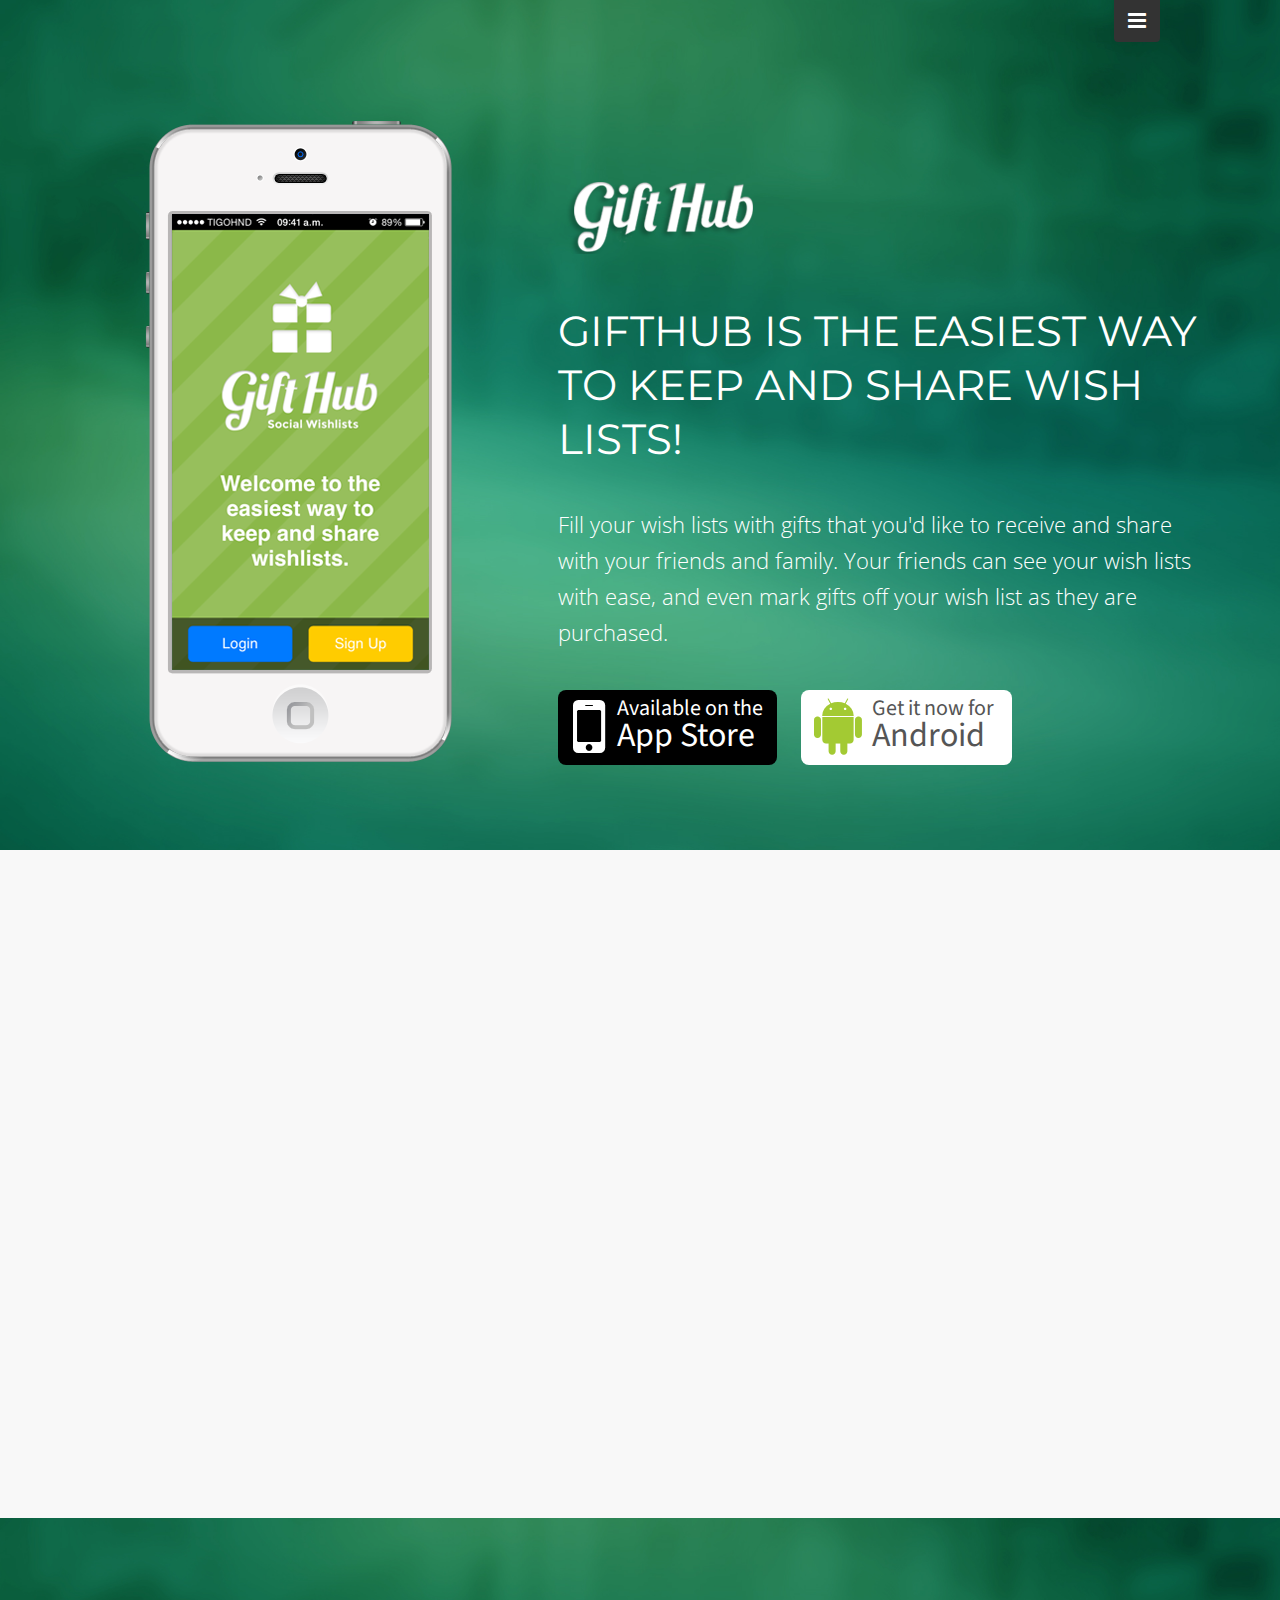
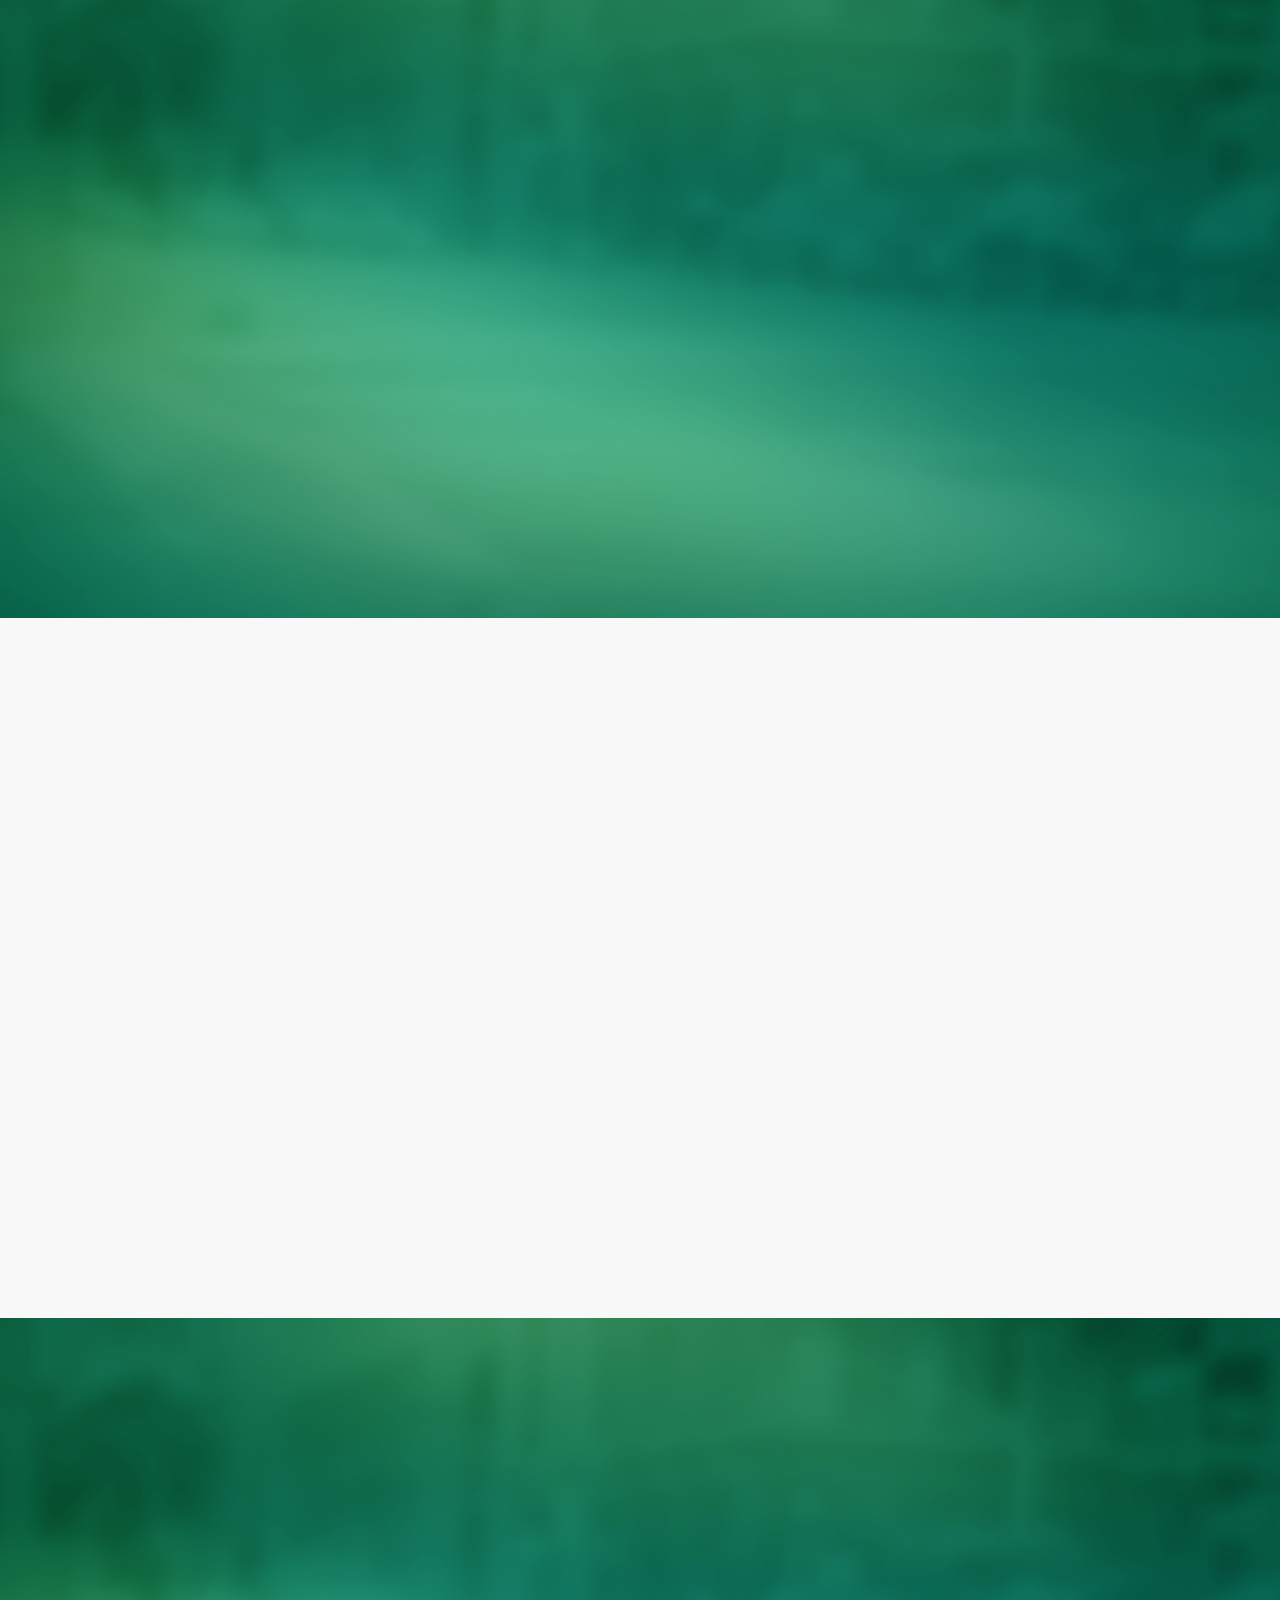
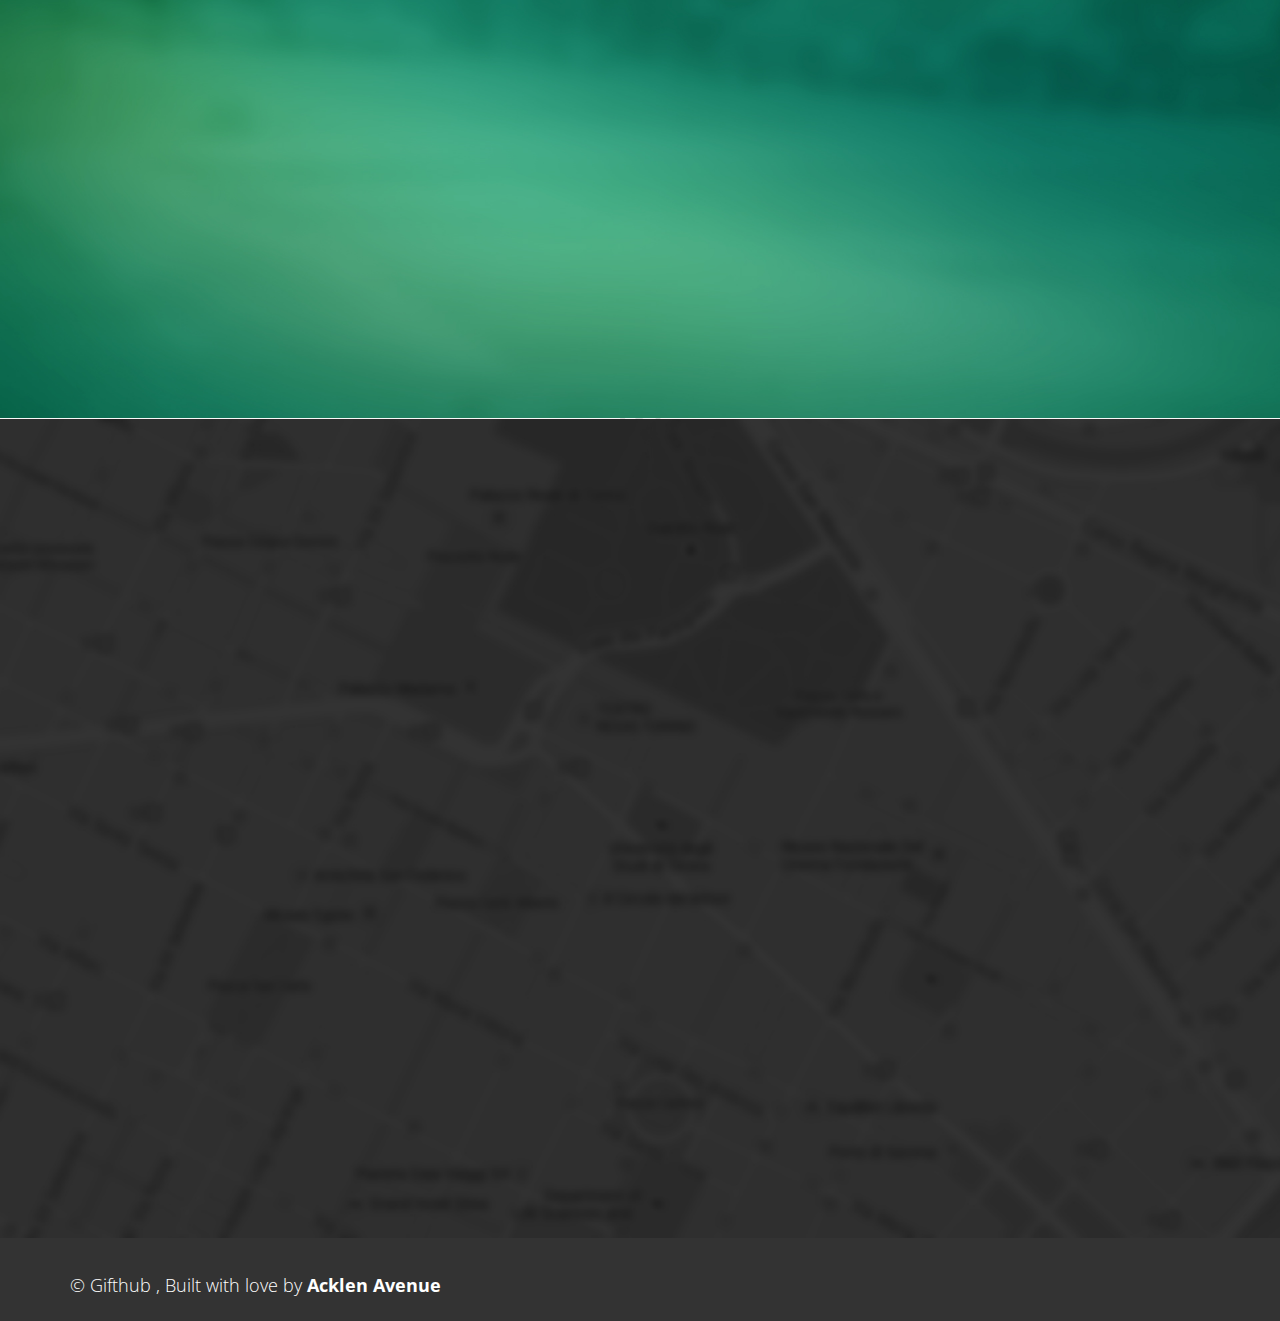
<file: index.html>
<!DOCTYPE html>
<html lang="en">

    <head>

        <meta charset="utf-8">
        <meta http-equiv="X-UA-Compatible" content="IE=edge">
        <meta name="viewport" content="width=device-width, initial-scale=1">
        <title>GiftHub</title>

        <!-- CSS -->
        <link rel="stylesheet" href="http://fonts.googleapis.com/css?family=Source+Sans+Pro:300,400,700,300italic,400italic,700italic">
        <link rel="stylesheet" href="http://fonts.googleapis.com/css?family=Open+Sans:400,300,600">
        <link rel="stylesheet" href="http://fonts.googleapis.com/css?family=Montserrat:400,700">
        
        <link rel="stylesheet" href="assets/bootstrap/css/bootstrap.min.css">
        <link rel="stylesheet" href="assets/font-awesome/css/font-awesome.min.css">
        <link rel="stylesheet" href="assets/css/animate.css">
        <link rel="stylesheet" href="assets/ultimate-flat-social-icons/ultm-css/ultm.css">
		<link rel="stylesheet" href="assets/css/form-elements.css">
        <link rel="stylesheet" href="assets/css/buttons.css">
        <link rel="stylesheet" href="assets/css/style.css">
        <link rel="stylesheet" href="assets/css/media-queries.css">

        <!-- HTML5 Shim and Respond.js IE8 support of HTML5 elements and media queries -->
        <!-- WARNING: Respond.js doesn't work if you view the page via file:// -->
        <!--[if lt IE 9]>
            <script src="https://oss.maxcdn.com/libs/html5shiv/3.7.0/html5shiv.js"></script>
            <script src="https://oss.maxcdn.com/libs/respond.js/1.4.2/respond.min.js"></script>
        <![endif]-->

        <!-- Favicon and touch icons -->
        <link rel="shortcut icon" href="assets/ico/favicon.png">
        <link rel="apple-touch-icon-precomposed" sizes="144x144" href="assets/ico/apple-touch-icon-144-precomposed.png">
        <link rel="apple-touch-icon-precomposed" sizes="114x114" href="assets/ico/apple-touch-icon-114-precomposed.png">
        <link rel="apple-touch-icon-precomposed" sizes="72x72" href="assets/ico/apple-touch-icon-72-precomposed.png">
        <link rel="apple-touch-icon-precomposed" href="assets/ico/apple-touch-icon-57-precomposed.png">

    </head>

    <body>
		
		<!-- Top menu -->
		<nav>
			<a class="scroll-link" href="#top-content">Top</a>
			<a class="scroll-link" href="#features">Features</a>
			<a class="scroll-link" href="#about-us">About</a>
			<a class="scroll-link" href="#contact">Contact</a>
            <a  href="privacy-policy">Privacy Policy</a>
			<div class="hide-menu">
				<a href=""><i class="fa fa-bars"></i></a>
			</div>
		</nav>
		<div class="show-menu">
			<a href=""><i class="fa fa-bars"></i></a>
		</div>
		
        <!-- Top content -->
        <div class="top-content">
            <div class="inner-bg">
                <div class="container">
                    <div class="row">
                    	<div class="col-sm-5 phone wow fadeInLeft">
                        	<img src="assets/img/iphone-1.png" alt="">
                        </div>
                        <div class="col-sm-7 text wow fadeInUp">
                        	<div class="logo">
                        		<a href="">Aeria - Responsive App Landing Page</a>
                        	</div>
                            <h1>GiftHub is the easiest way to keep and share wish lists!</h1>
                            <div class="description">
                            	Fill your wish lists with gifts that you'd like to receive and share with your friends and family. Your friends can see your wish lists with ease, and even mark gifts off your wish list as they are purchased.
                            </div>
                            <div class="top-button">
                            	<a class="button-1" href="https://itunes.apple.com/us/app/gifthub/id627542854?ls=1&mt=8">
                            		<span class="button-1-left"><i class="fa fa-mobile"></i></span>
                            		<span class="button-1-right">
                            			<span class="button-1-right-top">Available on the</span>
                            			<span class="button-1-right-bottom">App Store</span>
                            		</span>
                            	</a>
                            	<a class="button-2" href="https://play.google.com/store/apps/details?id=com.acklenavenue.gifthub">
                            		<span class="button-2-left"><i class="fa fa-android"></i></span>
                            		<span class="button-2-right">
                            			<span class="button-2-right-top">Get it now for</span>
                            			<span class="button-2-right-bottom">Android</span>
                            		</span>
                            	</a>
                            </div>
                        </div>
                    </div>
                </div>
            </div>
        </div>
        
        <!-- Features -->
        <div class="features-container section-container">
	        <div class="container">
	            <div class="row">
	                <div class="col-sm-12 features section-description wow fadeIn">
	                    <h2>Features</h2>
	                    <p>
							GiftHub allows you to create wish lists and share them with your friends and family. Do you see something that you like? Just take a picture or scan it! 
	                    </p>
	                </div>
	            </div>
	            <div class="row">
                	<div class="col-sm-4 features-box wow fadeInUp">
	                	<div class="features-box-icon">
	                		<i class="fa fa-users"></i>
	                	</div>
	                    <h3>Easy to Share</h3>
	                    <p>Share your wish lists with your friends, let them know what you want and stop getting those ugly gifts! </p>
                    </div>
                    <div class="col-sm-4 features-box wow fadeInDown">
	                	<div class="features-box-icon">
	                		<i class="fa fa-camera"></i>
	                	</div>
	                    <h3>I saw it! I want it!</h3>
	                    <p> Take a picture of a gift that you really want! Don't say just "sweater", that's how you fill your closet with clothes you never use.</p>
                    </div>
                    <div class="col-sm-4 features-box wow fadeInUp">
	                	<div class="features-box-icon">
	                		<i class="fa fa-barcode"></i>
	                	</div>
	                    <h3>Scan gifts!</h3>
	                    <p>Easiest way to add gifts to your wish lists. If it have a barcode, you can get it!</p>
                    </div>
	            </div>
	        </div>
        </div>
        
        <!-- Single feature -->
        <div class="single-feature-container section-container section-container-full-bg">
	        <div class="container">
	            <div class="row">
	                <div class="col-sm-12 single-feature section-description wow fadeIn">
	                    <h2>Easy To Use</h2>
	                    <p>
                    		Bar scan an item or add the name and description manually. And if you'd like add a picture
                    		and you're set. YES! That easy.
	                    </p>
	                </div>
	            </div>
	            <div class="row">
	            	<div class="col-sm-12 single-feature-box wow fadeInDown">
	                    <img src="assets/img/iphone-2.png" alt="">
	                </div>
	            </div>
	        </div>
        </div>
        
        <!-- Single feature -->
        <div class="single-feature-container section-container">
	        <div class="container">
	            <div class="row">
	                <div class="col-sm-12 single-feature section-description wow fadeIn">
	                    <h2>Share with your friends</h2>
	                    <p>
	                    	Share with your friends, keep track of the gifts you've bought and see what others have as well.
	                    </p>
	                </div>
	            </div>
	            <div class="row">
	            	<div class="col-sm-12 single-feature-box wow fadeInDown">
	                    <img src="assets/img/iphone-3.png" alt="">
	                </div>
	            </div>
	        </div>
        </div>
        
        <!-- Single feature -->
        <div class="single-feature-container section-container section-container-full-bg">
	        <div class="container">
	            <div class="row">
	                <div class="col-sm-12 single-feature section-description wow fadeIn">
	                    <h2>Cloud Based</h2>
	                    <p>
                			Have an Android and iOS device and want to keep your wishlists sync on both devices?
                			<br />
                			<strong> We've got you covered. </strong>
	                    </p>
	                </div>
	            </div>
	            <div class="row">
	            	<div class="col-sm-12 single-feature-box wow fadeInDown">
	                    <img src="assets/img/iphone-4.png" alt="">
	                </div>
	            </div>
	        </div>
        </div>                        
        
        <!-- divider -->
        <div class="divider-1">~</div>
           
        <!-- Contact us -->
        <div class="contact-container section-container section-container-full-bg">
	        <div class="container">
	            <div class="row">
	                <div class="col-sm-12 contact section-description wow fadeIn">
	                    <h2>Contact us</h2>
	                    <p>
	                    	Questions? Suggestions? Comments? Error reports? Let us know!
	                    </p>
	                </div>
	            </div>
	            <div class="row">
	                <div class="col-sm-7 contact-form wow fadeInLeft">
	                    <h3>Send us a message</h3>
	                    <form id="contact-form">
	                        <input type="text" id="name" placeholder="Your Name" class="contact-subject"/>
	                        <input type="text" id="email" placeholder="Your Email Address *" class="contact-email" required="required">
	                        <input type="text" id="subject" placeholder="Subject *" class="contact-subject" required="required">
	                        <textarea id="message" placeholder="Your Message *" class="contact-message" required="required"></textarea>
	                        <button type="submit">Send message</button>
	                    </form>
	                </div>
	                <div class="col-sm-5 contact-address wow fadeInUp">
	                    <h3>Contact details</h3>
	                    <p><i class="fa fa-map-marker"></i>1204 Elmwood Avenue, Nashville, TN 37212</p>
	                    <p><i class="fa fa-phone"></i>Phone: +1 (615) 988-4700</p>
	                    <p><i class="fa fa-envelope"></i>Email: <a href="mailto: info@acklenavenue.com">info@acklenavenue.com</a></p>
	                </div>
	            </div>
	        </div>
        </div>
        
        <!-- Footer -->
        <footer>
	        <div class="container">
	            <div class="row">
                    <div class="col-sm-7 footer-copyright">
                    	&copy; Gifthub , Built with love by <strong><a href="http://acklenavenue.com"> Acklen Avenue </a></strong>
                    </div>
                    <!--
                    <div class="col-sm-5 footer-social">
                    	<a class="ultm ultm-facebook ultm-32 ultm-square ultm-color-to-gray" href=""></a>
	                	<a class="ultm ultm-dribbble ultm-32 ultm-square ultm-color-to-gray" href=""></a>
	                    <a class="ultm ultm-twitter ultm-32 ultm-square ultm-color-to-gray" href=""></a>
	                    <a class="ultm ultm-google-plus-1 ultm-32 ultm-square ultm-color-to-gray" href=""></a>
	                    <a class="ultm ultm-pinterest ultm-32 ultm-square ultm-color-to-gray" href=""></a>
                    </div>
                    -->
	            </div>
	        </div>
        </footer>
        

        <!-- Javascript -->
        <script src="assets/js/jquery-1.10.2.min.js"></script>
        <script src="assets/js/jquery.backstretch.min.js"></script>
        <script src="assets/js/wow.min.js"></script>
        <script src="assets/js/retina-1.1.0.min.js"></script>
        <script src="assets/js/scripts.js"></script>
        
        <!--[if lt IE 10]>
            <script src="assets/js/placeholder.js"></script>
        <![endif]-->

        <script>
            (function(i,s,o,g,r,a,m){i['GoogleAnalyticsObject']=r;i[r]=i[r]||function(){
            (i[r].q=i[r].q||[]).push(arguments)},i[r].l=1*new Date();a=s.createElement(o),
            m=s.getElementsByTagName(o)[0];a.async=1;a.src=g;m.parentNode.insertBefore(a,m)
            })(window,document,'script','//www.google-analytics.com/analytics.js','ga');
            ga('create', 'UA-42413832-3', 'auto');
            ga('send', 'pageview');

            $("#contact-form").submit(function(e) {
                e.preventDefault();

                var mailModel = {
                    Name: $("#name").val(),
                    Email: $("#email").val(),
                    ProjectName: $("#subject").val(),
                    Message: $("#message").val()
                };

                $.ajax({
                    type: "POST",
                    url: "http://emailer-3.apphb.com/mail",
                    data: mailModel,
                    success: function(msg) {
                        alert("Your message was sent successfully!");
                        $("#name").val("");
                        $("#email").val("");
                        $("#subject").val("");
                        $("#message").val("");
                    },
                    error: function(error) {
                        console.log(mailModel);
                        console.log(error);
                        alert("Your message was not sent. Please try again later.");
                    }
                });

                return false;
            });
		</script>
    </body>

</html>
</file>
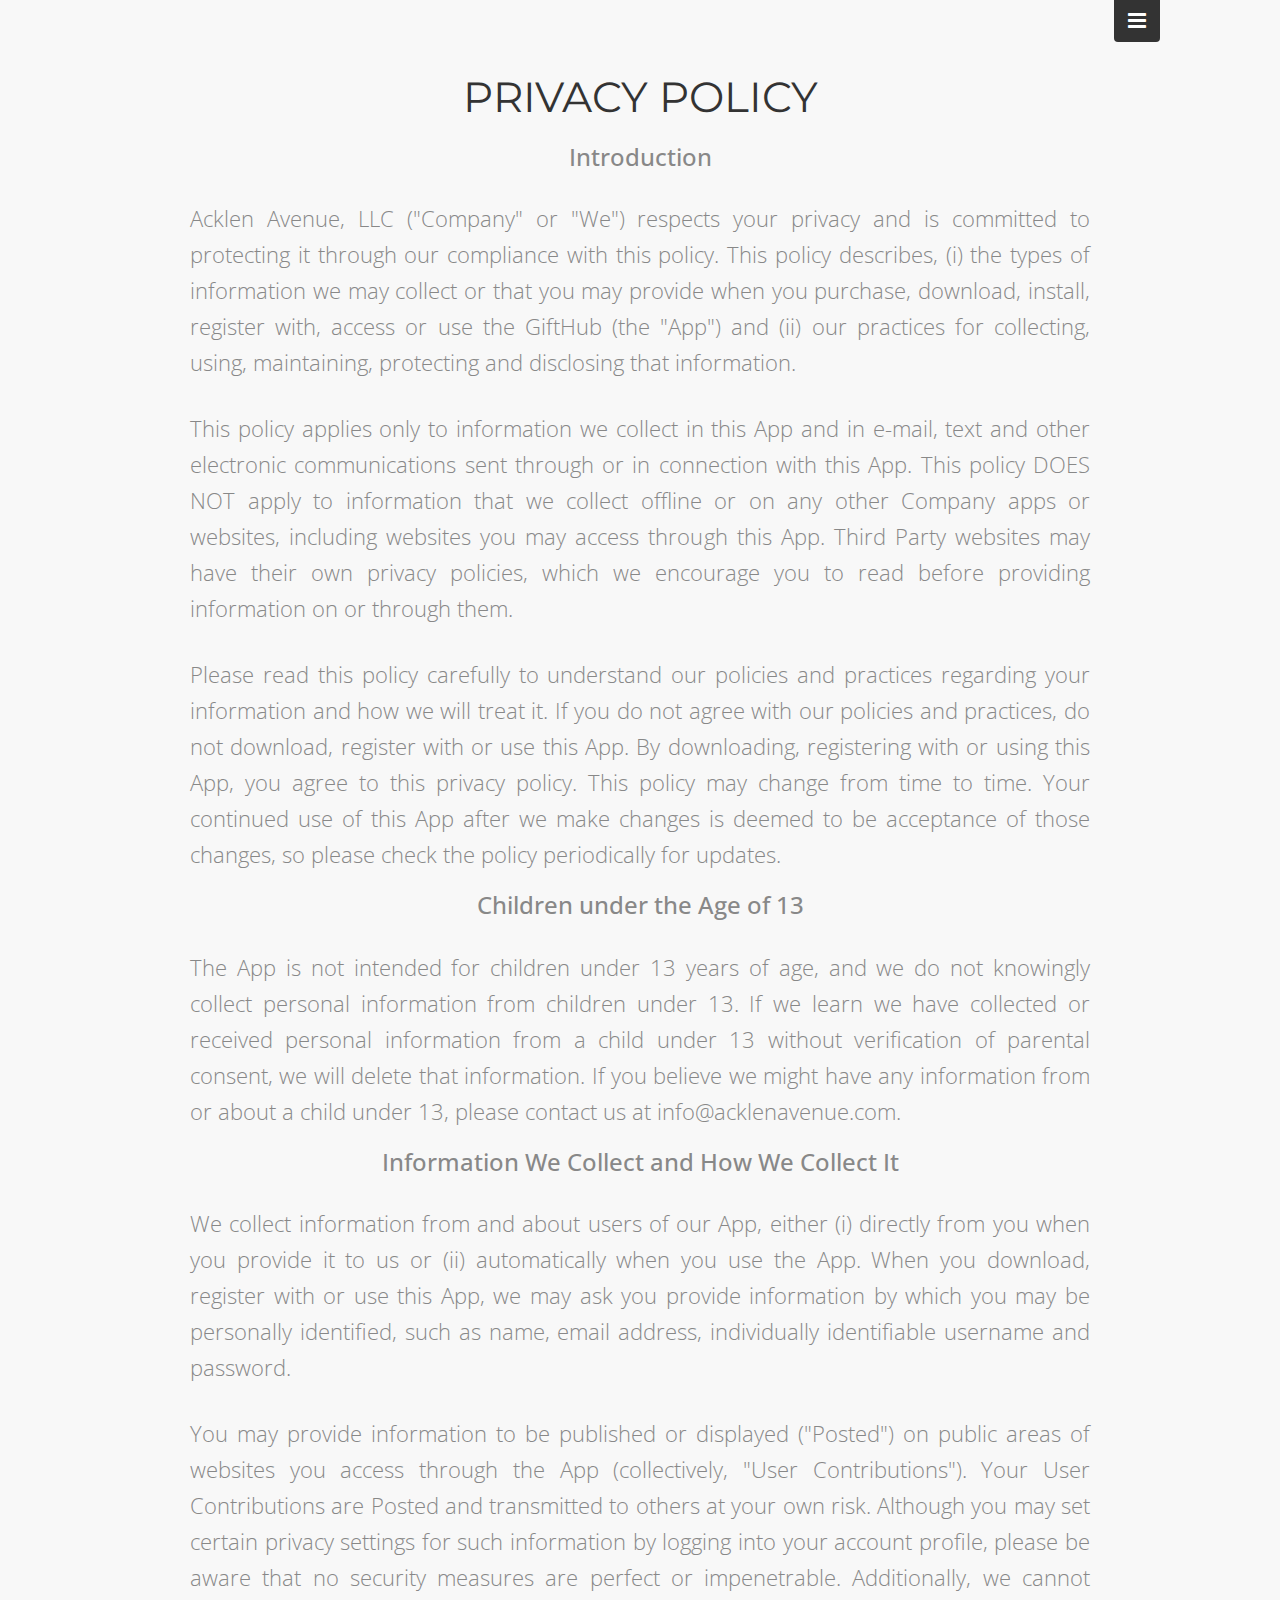
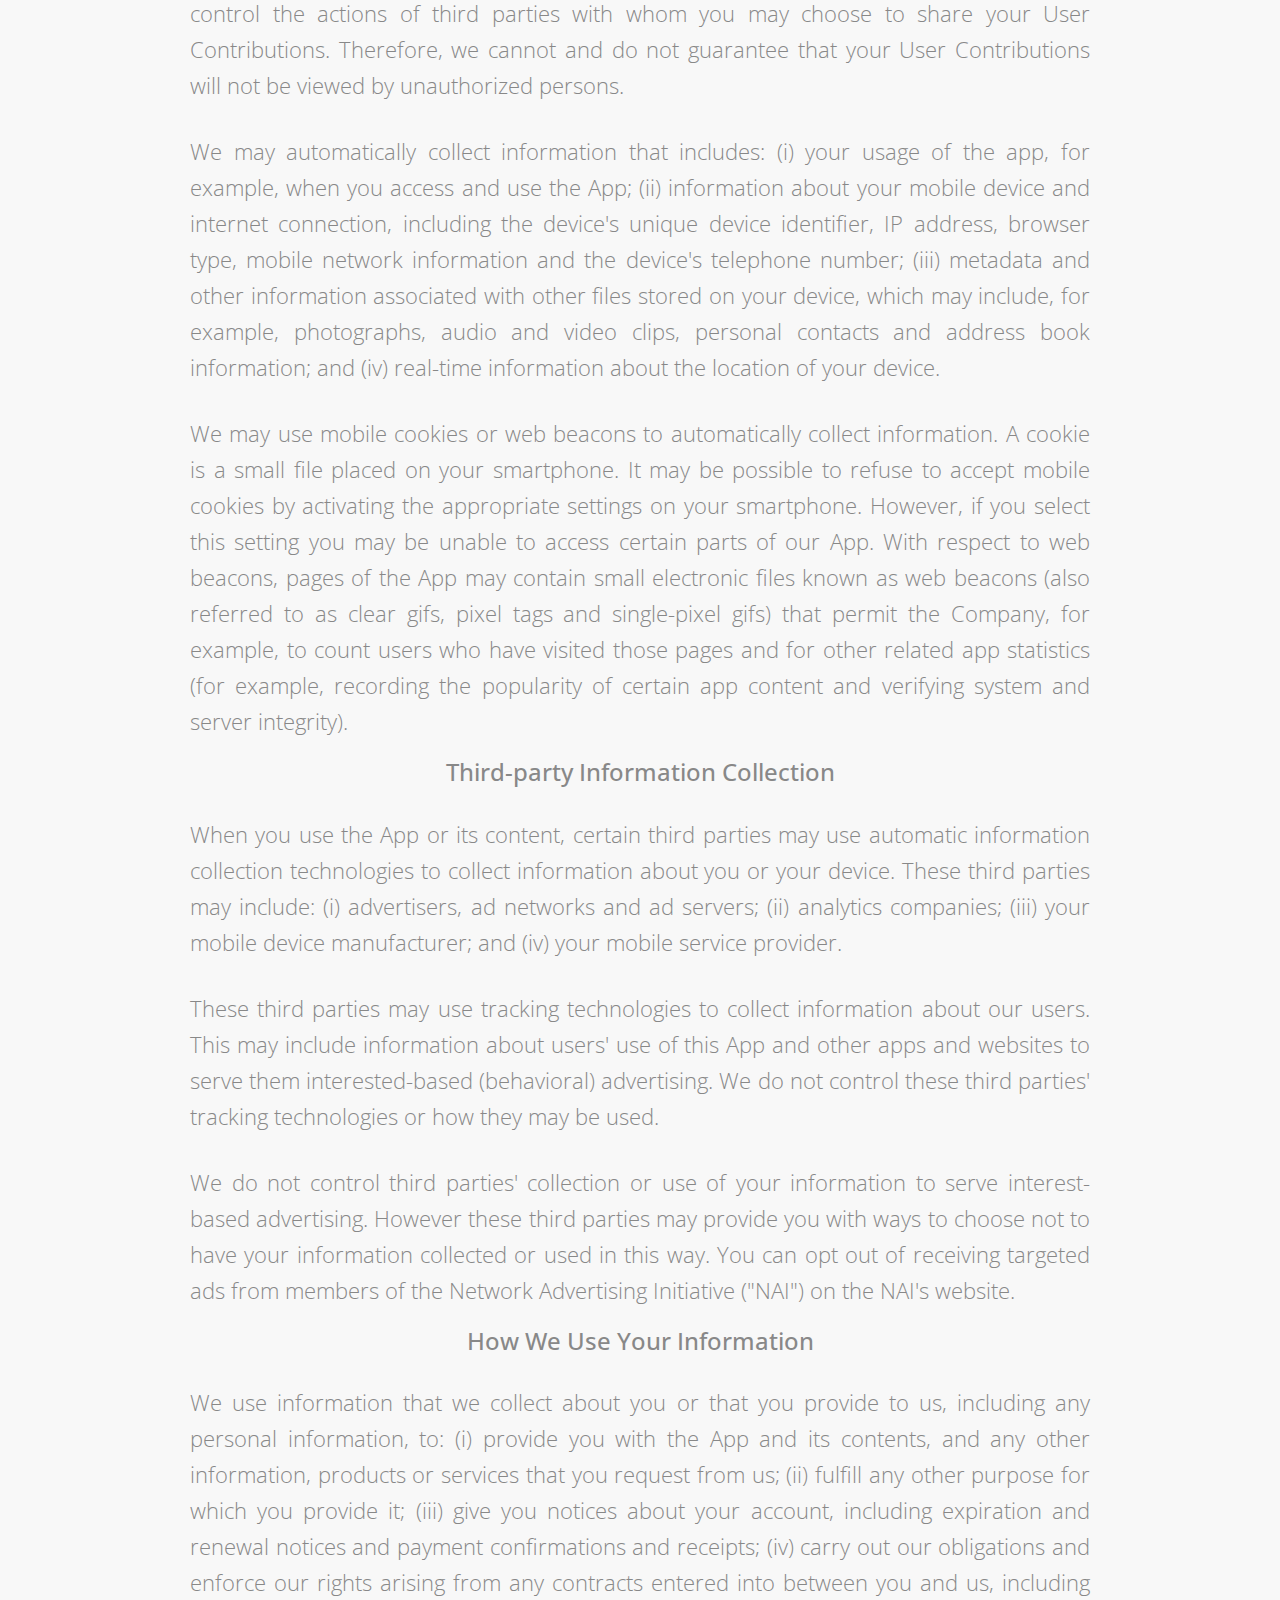
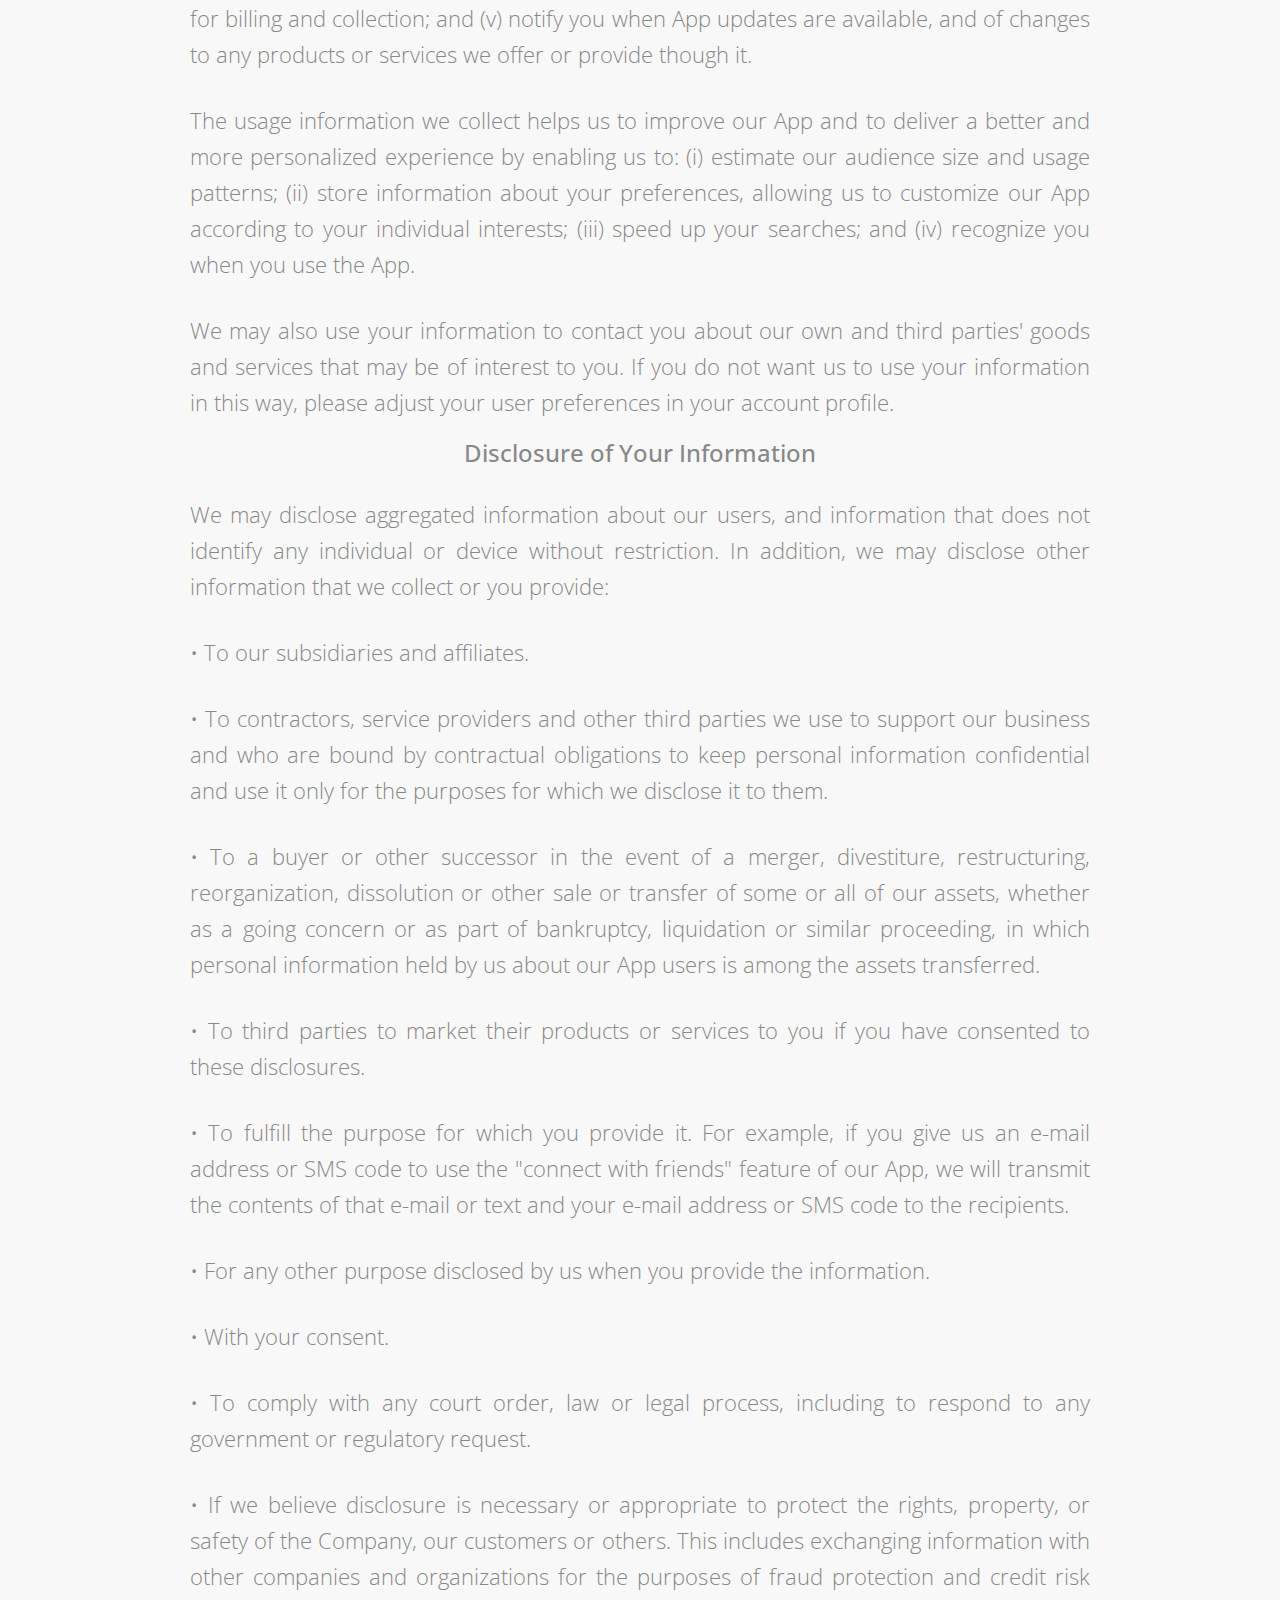
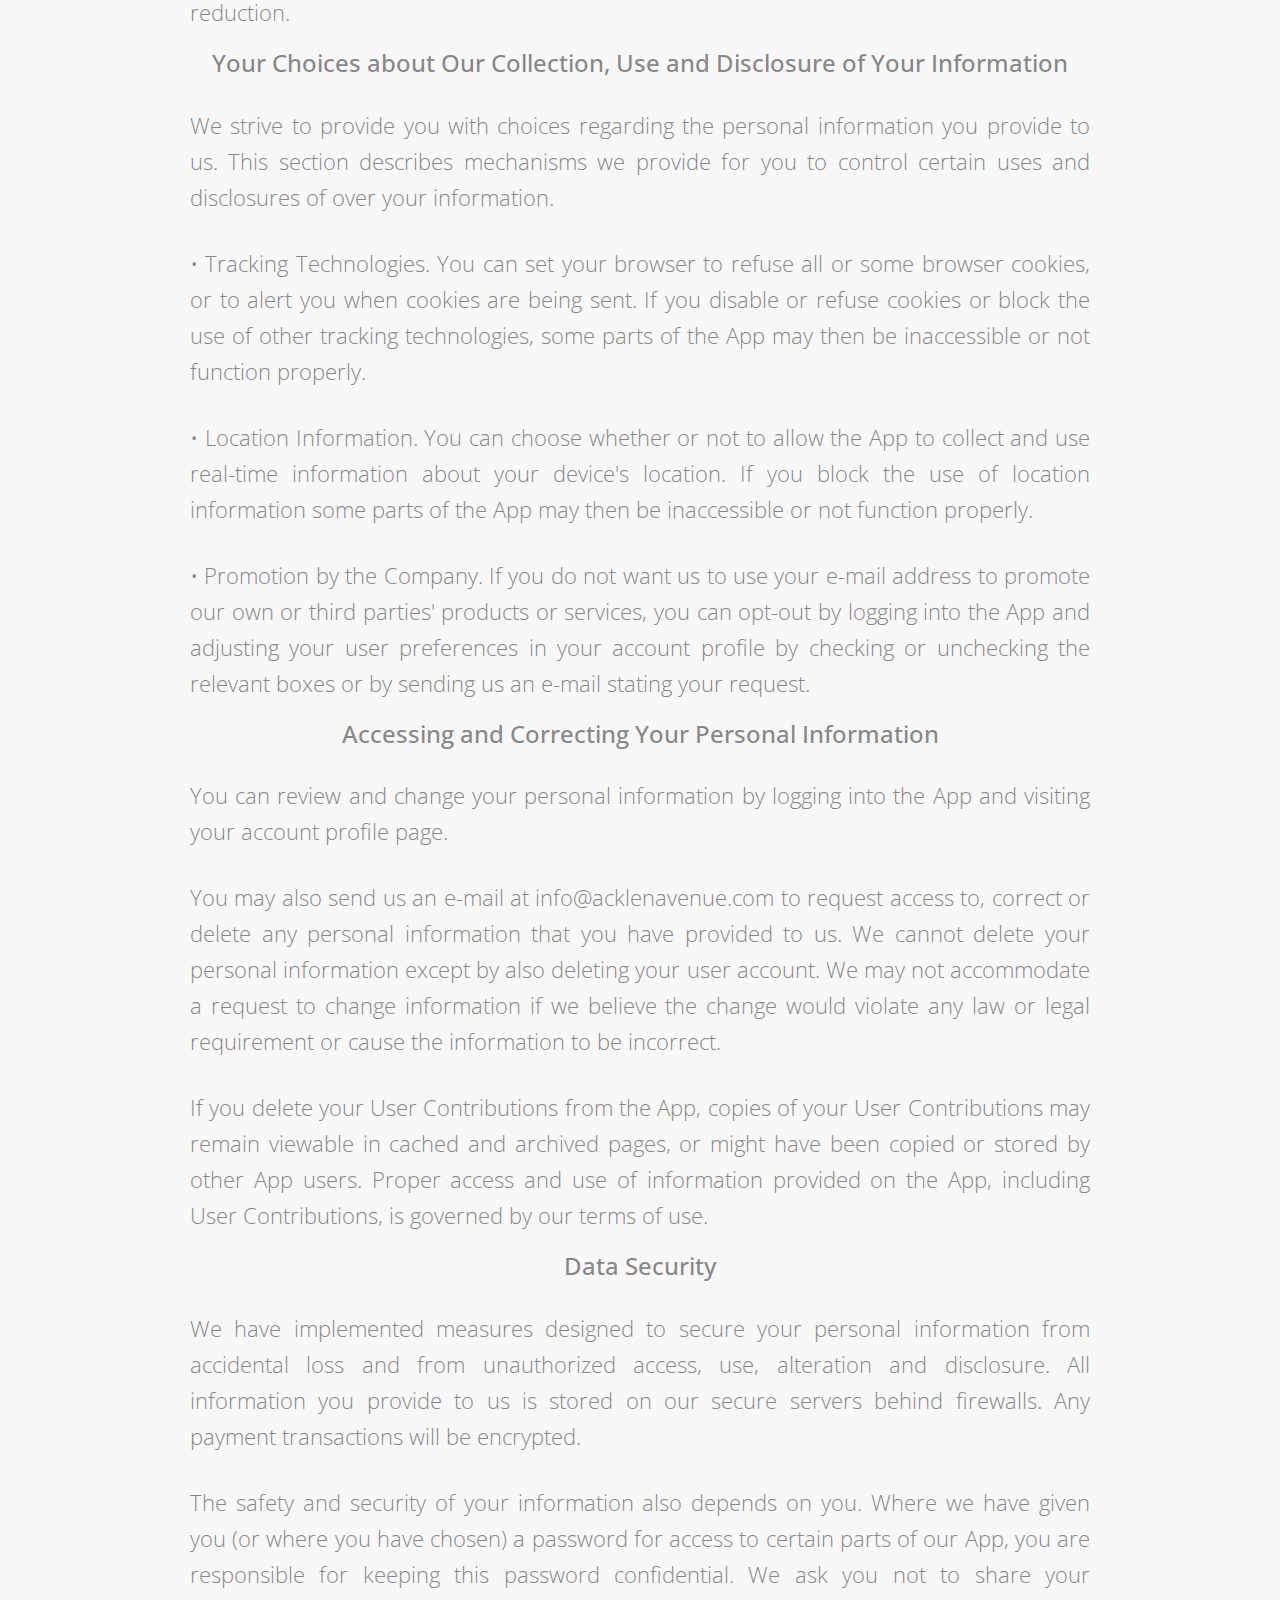
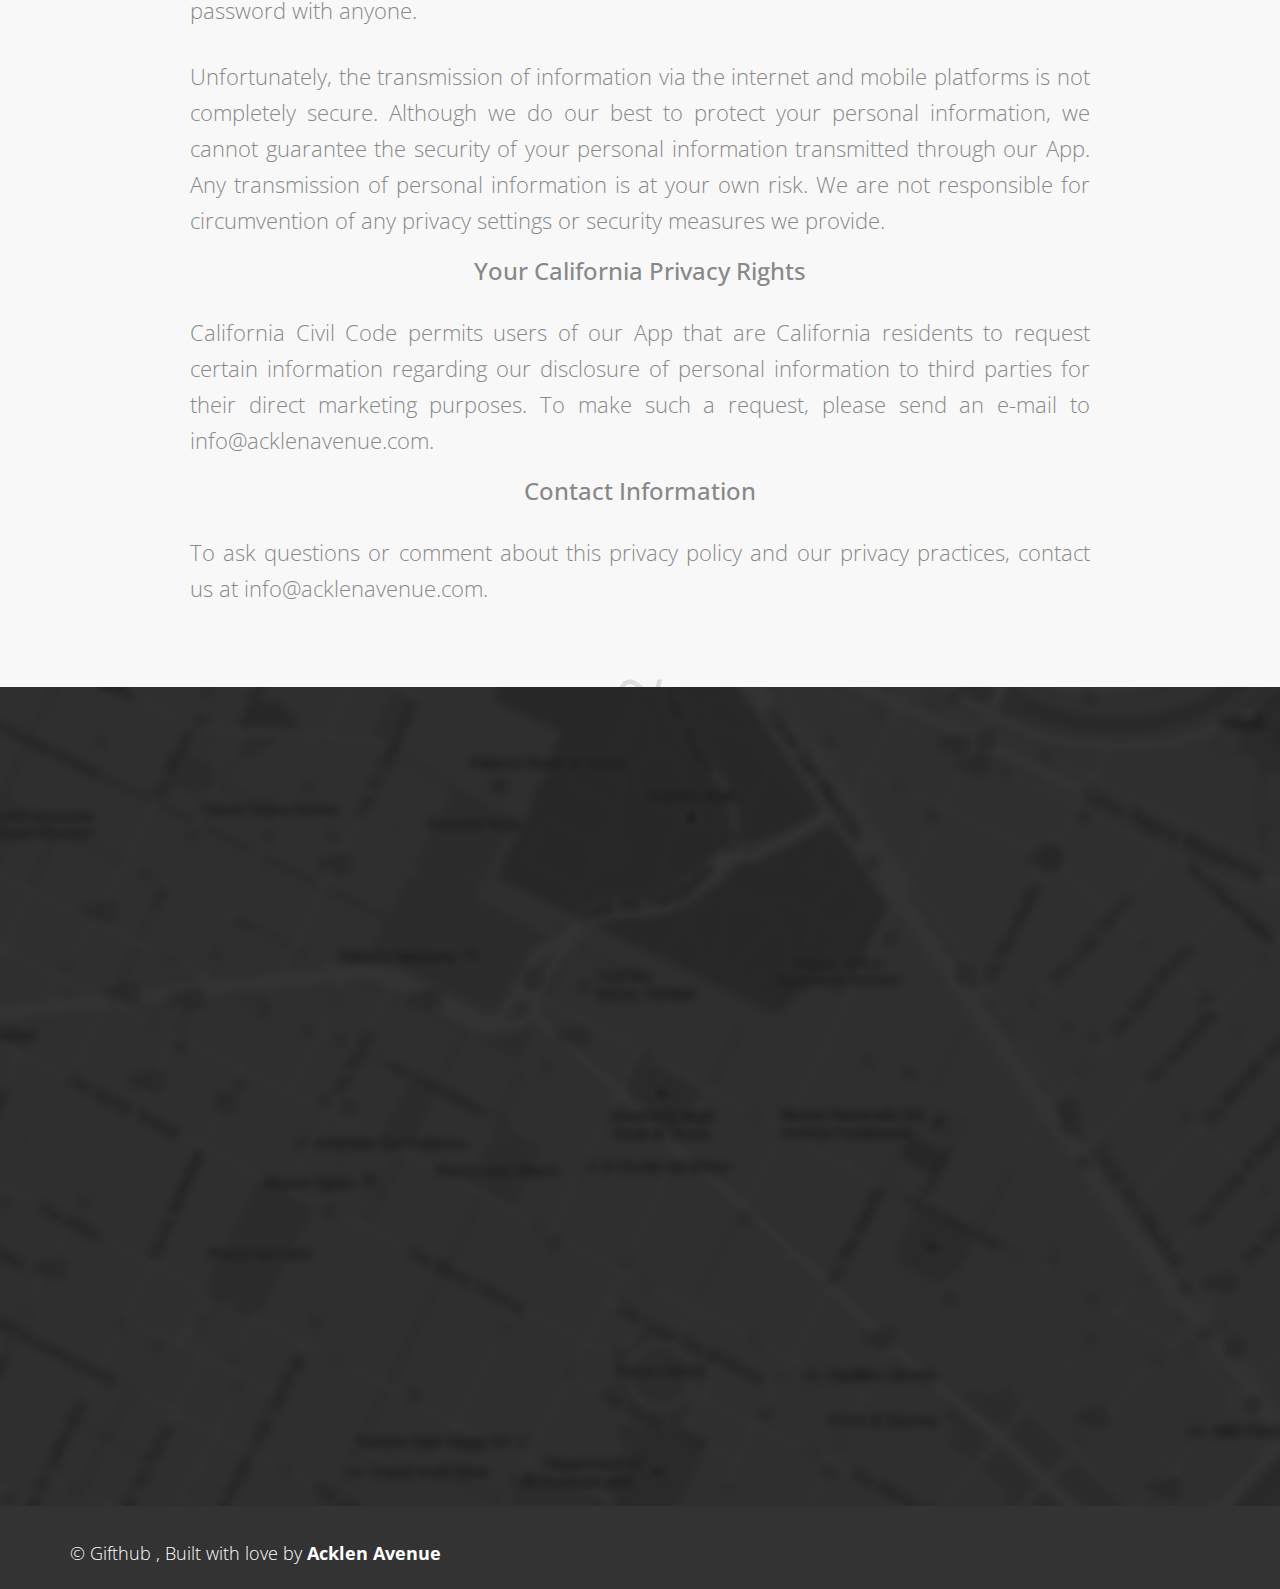
<file: privacy-policy/index.html>
<!DOCTYPE html>
<html lang="en">

    <head>

        <meta charset="utf-8">
        <meta http-equiv="X-UA-Compatible" content="IE=edge">
        <meta name="viewport" content="width=device-width, initial-scale=1">
        <title>GiftHub</title>

        <!-- CSS -->
        <link rel="stylesheet" href="http://fonts.googleapis.com/css?family=Source+Sans+Pro:300,400,700,300italic,400italic,700italic">
        <link rel="stylesheet" href="http://fonts.googleapis.com/css?family=Open+Sans:400,300,600">
        <link rel="stylesheet" href="http://fonts.googleapis.com/css?family=Montserrat:400,700">
        
        <link rel="stylesheet" href="/assets/bootstrap/css/bootstrap.min.css">
        <link rel="stylesheet" href="/assets/font-awesome/css/font-awesome.min.css">
        <link rel="stylesheet" href="/assets/css/animate.css">
        <link rel="stylesheet" href="/assets/ultimate-flat-social-icons/ultm-css/ultm.css">
		<link rel="stylesheet" href="/assets/css/form-elements.css">
        <link rel="stylesheet" href="/assets/css/buttons.css">
        <link rel="stylesheet" href="/assets/css/style.css">
        <link rel="stylesheet" href="/assets/css/media-queries.css">

        <!-- HTML5 Shim and Respond.js IE8 support of HTML5 elements and media queries -->
        <!-- WARNING: Respond.js doesn't work if you view the page via file:// -->
        <!--[if lt IE 9]>
            <script src="https://oss.maxcdn.com/libs/html5shiv/3.7.0/html5shiv.js"></script>
            <script src="https://oss.maxcdn.com/libs/respond.js/1.4.2/respond.min.js"></script>
        <![endif]-->

        <!-- Favicon and touch icons -->
        <link rel="shortcut icon" href="assets/ico/favicon.png">
        <link rel="apple-touch-icon-precomposed" sizes="144x144" href="/assets/ico/apple-touch-icon-144-precomposed.png">
        <link rel="apple-touch-icon-precomposed" sizes="114x114" href="/assets/ico/apple-touch-icon-114-precomposed.png">
        <link rel="apple-touch-icon-precomposed" sizes="72x72" href="/assets/ico/apple-touch-icon-72-precomposed.png">
        <link rel="apple-touch-icon-precomposed" href="/assets/ico/apple-touch-icon-57-precomposed.png">

    </head>

    <body>
		
		<!-- Top menu -->
		<nav>
			<a  href="/#top-content">Top</a>
			<a  href="/#features">Features</a>
			<a  href="/#about-us">About</a>
			<a  href="/#contact">Contact</a>
            <a href="privacy-policy">Privacy Policy</a>
			<div class="hide-menu">
				<a href=""><i class="fa fa-bars"></i></a>
			</div>
		</nav>
		<div class="show-menu">
			<a href=""><i class="fa fa-bars"></i></a>
		</div>
		
        <div class="features-container section-container">
            <div class="container">
                <div class="row">
                    <div class="col-sm-12 features section-privacy wow fadeIn">
                        <h2>Privacy Policy</h2>
                        <h3>Introduction</h3>
                        <p>
                            Acklen Avenue, LLC ("Company" or "We") respects your privacy and is committed to protecting it through our compliance with this policy. This policy describes, (i) the types of information we may collect or that you may provide when you purchase, download, install, register with, access or use the GiftHub (the "App") and (ii) our practices for collecting, using, maintaining, protecting and disclosing that information. 
                        </p>
                        <p>
                            This policy applies only to information we collect in this App and in e-mail, text and other electronic communications sent through or in connection with this App. This policy DOES NOT apply to information that we collect offline or on any other Company apps or websites, including websites you may access through this App. Third Party websites may have their own privacy policies, which we encourage you to read before providing information on or through them.
                        </p>
                        <p>
                            Please read this policy carefully to understand our policies and practices regarding your information and how we will treat it. If you do not agree with our policies and practices, do not download, register with or use this App. By downloading, registering with or using this App, you agree to this privacy policy. This policy may change from time to time. Your continued use of this App after we make changes is deemed to be acceptance of those changes, so please check the policy periodically for updates.
                        </p>
                        <h3>Children under the Age of 13</h3>
                        <p>
                            The App is not intended for children under 13 years of age, and we do not knowingly collect personal information from children under 13. If we learn we have collected or received personal information from a child under 13 without verification of parental consent, we will delete that information. If you believe we might have any information from or about a child under 13, please contact us at info@acklenavenue.com.
                        </p>
                        <h3>Information We Collect and How We Collect It</h3>
                        <p>
                            We collect information from and about users of our App, either (i) directly from you when you provide it to us or (ii) automatically when you use the App. When you download, register with or use this App, we may ask you provide information by which you may be personally identified, such as name, email address, individually identifiable username and password.
                        </p>
                        <p>
                            You may provide information to be published or displayed ("Posted") on public areas of websites you access through the App (collectively, "User Contributions"). Your User Contributions are Posted and transmitted to others at your own risk. Although you may set certain privacy settings for such information by logging into your account profile, please be aware that no security measures are perfect or impenetrable. Additionally, we cannot control the actions of third parties with whom you may choose to share your User Contributions. Therefore, we cannot and do not guarantee that your User Contributions will not be viewed by unauthorized persons.
                        </p>
                        <p>
                            We may automatically collect information that includes: (i) your usage of the app, for example, when you access and use the App; (ii) information about your mobile device and internet connection, including the device's unique device identifier, IP address, browser type, mobile network information and the device's telephone number; (iii)  metadata and other information associated with other files stored on your device, which may include, for example, photographs, audio and video clips, personal contacts and address book information; and (iv)  real-time information about the location of your device.
                        </p>
                        <p>
                            We may use mobile cookies or web beacons to automatically collect information. A cookie is a small file placed on your smartphone. It may be possible to refuse to accept mobile cookies by activating the appropriate settings on your smartphone. However, if you select this setting you may be unable to access certain parts of our App. With respect to web beacons, pages of the App may contain small electronic files known as web beacons (also referred to as clear gifs, pixel tags and single-pixel gifs) that permit the Company, for example, to count users who have visited those pages and for other related app statistics (for example, recording the popularity of certain app content and verifying system and server integrity).
                        </p>
                        <h3>Third-party Information Collection</h3>
                        <p>
                            When you use the App or its content, certain third parties may use automatic information collection technologies to collect information about you or your device. These third parties may include: (i) advertisers, ad networks and ad servers; (ii) analytics companies; (iii) your mobile device manufacturer; and (iv) your mobile service provider.
                        </p>
                        <p>
                            These third parties may use tracking technologies to collect information about our users. This may include information about users' use of this App and other apps and websites to serve them interested-based (behavioral) advertising. We do not control these third parties' tracking technologies or how they may be used.
                        </p>
                        <p>
                            We do not control third parties' collection or use of your information to serve interest-based advertising. However these third parties may provide you with ways to choose not to have your information collected or used in this way. You can opt out of receiving targeted ads from members of the Network Advertising Initiative ("NAI") on the NAI's website. 
                        </p>
                        <h3>How We Use Your Information</h3>
                        <p>
                            We use information that we collect about you or that you provide to us, including any personal information, to: (i) provide you with the App and its contents, and any other information, products or services that you request from us; (ii) fulfill any other purpose for which you provide it; (iii) give you notices about your account, including expiration and renewal notices and payment confirmations and receipts; (iv) carry out our obligations and enforce our rights arising from any contracts entered into between you and us, including for billing and collection; and (v) notify you when App updates are available, and of changes to any products or services we offer or provide though it.
                        </p>
                        <p>
                            The usage information we collect helps us to improve our App and to deliver a better and more personalized experience by enabling us to: (i) estimate our audience size and usage patterns; (ii) store information about your preferences, allowing us to customize our App according to your individual interests; (iii) speed up your searches; and (iv) recognize you when you use the App.
                        </p>
                        <p>
                            We may also use your information to contact you about our own and third parties' goods and services that may be of interest to you. If you do not want us to use your information in this way, please adjust your user preferences in your account profile.
                        </p>
                        <h3>Disclosure of Your Information</h3>
                        <p>
                            We may disclose aggregated information about our users, and information that does not identify any individual or device without restriction. In addition, we may disclose other information that we collect or you provide:
                        </p>
                        <p>
                            •   To our subsidiaries and affiliates.
                        </p>
                        <p>
                            •   To contractors, service providers and other third parties we use to support our business and who are bound by contractual obligations to keep personal information confidential and use it only for the purposes for which we disclose it to them.
                        </p>
                        <p>
                            •   To a buyer or other successor in the event of a merger, divestiture, restructuring, reorganization, dissolution or other sale or transfer of some or all of our assets, whether as a going concern or as part of bankruptcy, liquidation or similar proceeding, in which personal information held by us about our App users is among the assets transferred.
                        </p>
                        <p>
                            •   To third parties to market their products or services to you if you have consented to these disclosures. 
                        </p>
                        <p>
                            •   To fulfill the purpose for which you provide it. For example, if you give us an e-mail address or SMS code to use the "connect with friends" feature of our App, we will transmit the contents of that e-mail or text and your e-mail address or SMS code to the recipients.
                        </p>
                        <p>
                            •   For any other purpose disclosed by us when you provide the information.
                        </p>
                        <p>
                            •   With your consent.
                        </p>
                        <p>
                            •   To comply with any court order, law or legal process, including to respond to any government or regulatory request.
                        </p>
                        <p>
                            •   If we believe disclosure is necessary or appropriate to protect the rights, property, or safety of the Company, our customers or others. This includes exchanging information with other companies and organizations for the purposes of fraud protection and credit risk reduction.
                        </p>
                        <h3>Your Choices about Our Collection, Use and Disclosure of Your Information</h3>
                        <p>
                            We strive to provide you with choices regarding the personal information you provide to us. This section describes mechanisms we provide for you to control certain uses and disclosures of over your information.
                        </p>
                        <p>
                            •   Tracking Technologies. You can set your browser to refuse all or some browser cookies, or to alert you when cookies are being sent. If you disable or refuse cookies or block the use of other tracking technologies, some parts of the App may then be inaccessible or not function properly.
                        </p>
                        <p>
                            •   Location Information. You can choose whether or not to allow the App to collect and use real-time information about your device's location. If you block the use of location information some parts of the App may then be inaccessible or not function properly.
                        </p>
                        <p>
                            •   Promotion by the Company. If you do not want us to use your e-mail address to promote our own or third parties' products or services, you can opt-out by logging into the App and adjusting your user preferences in your account profile by checking or unchecking the relevant boxes or by sending us an e-mail  stating your request.
                        </p>
                        <h3>Accessing and Correcting Your Personal Information</h3>
                        <p>
                            You can review and change your personal information by logging into the App and visiting your account profile page.
                        </p>
                        <p>
                            You may also send us an e-mail at info@acklenavenue.com to request access to, correct or delete any personal information that you have provided to us. We cannot delete your personal information except by also deleting your user account. We may not accommodate a request to change information if we believe the change would violate any law or legal requirement or cause the information to be incorrect.
                        </p>
                        <p>
                            If you delete your User Contributions from the App, copies of your User Contributions may remain viewable in cached and archived pages, or might have been copied or stored by other App users. Proper access and use of information provided on the App, including User Contributions, is governed by our terms of use.
                        </p>
                        <h3>Data Security</h3>
                        <p>
                            We have implemented measures designed to secure your personal information from accidental loss and from unauthorized access, use, alteration and disclosure. All information you provide to us is stored on our secure servers behind firewalls. Any payment transactions will be encrypted.
                        </p>
                        <p>
                            The safety and security of your information also depends on you. Where we have given you (or where you have chosen) a password for access to certain parts of our App, you are responsible for keeping this password confidential. We ask you not to share your password with anyone.
                        </p>
                        <p>
                            Unfortunately, the transmission of information via the internet and mobile platforms is not completely secure. Although we do our best to protect your personal information, we cannot guarantee the security of your personal information transmitted through our App. Any transmission of personal information is at your own risk. We are not responsible for circumvention of any privacy settings or security measures we provide.
                        </p>
                        <h3>
                            Your California Privacy Rights
                        </h3>
                        <p>
                            California Civil Code permits users of our App that are California residents to request certain information regarding our disclosure of personal information to third parties for their direct marketing purposes. To make such a request, please send an e-mail to info@acklenavenue.com.
                        </p>
                        <h3>
                            Contact Information
                        </h3>
                        <p>
                            To ask questions or comment about this privacy policy and our privacy practices, contact us at info@acklenavenue.com.
                        </p>
                    </div>
                </div>
            </div>
        </div>
                             
        
        <!-- divider -->
        <div class="divider-1">~</div>
           
        <!-- Contact us -->
        <div class="contact-container section-container section-container-full-bg">
	        <div class="container">
	            <div class="row">
	                <div class="col-sm-12 contact section-description wow fadeIn">
	                    <h2>Contact us</h2>
	                    <p>
	                    	Questions? Suggestions? Comments? Error reports? Let us know!
	                    </p>
	                </div>
	            </div>
	            <div class="row">
	                <div class="col-sm-7 contact-form wow fadeInLeft">
	                    <h3>Send us a message</h3>
	                    <form id="contact-form">
	                        <input type="text" id="name" placeholder="Your Name" class="contact-subject"/>
	                        <input type="text" id="email" placeholder="Your Email Address *" class="contact-email" required="required">
	                        <input type="text" id="subject" placeholder="Subject *" class="contact-subject" required="required">
	                        <textarea id="message" placeholder="Your Message *" class="contact-message" required="required"></textarea>
	                        <button type="submit">Send message</button>
	                    </form>
	                </div>
	                <div class="col-sm-5 contact-address wow fadeInUp">
	                    <h3>Contact details</h3>
	                    <p><i class="fa fa-map-marker"></i>1204 Elmwood Avenue, Nashville, TN 37212</p>
	                    <p><i class="fa fa-phone"></i>Phone: +1 (615) 988-4700</p>
	                    <p><i class="fa fa-envelope"></i>Email: <a href="mailto: info@acklenavenue.com">info@acklenavenue.com</a></p>
	                </div>
	            </div>
	        </div>
        </div>
        
        <!-- Footer -->
        <footer>
	        <div class="container">
	            <div class="row">
                    <div class="col-sm-7 footer-copyright">
                    	&copy; Gifthub , Built with love by <strong><a href="http://acklenavenue.com"> Acklen Avenue </a></strong>
                    </div>
                    <!--
                    <div class="col-sm-5 footer-social">
                    	<a class="ultm ultm-facebook ultm-32 ultm-square ultm-color-to-gray" href=""></a>
	                	<a class="ultm ultm-dribbble ultm-32 ultm-square ultm-color-to-gray" href=""></a>
	                    <a class="ultm ultm-twitter ultm-32 ultm-square ultm-color-to-gray" href=""></a>
	                    <a class="ultm ultm-google-plus-1 ultm-32 ultm-square ultm-color-to-gray" href=""></a>
	                    <a class="ultm ultm-pinterest ultm-32 ultm-square ultm-color-to-gray" href=""></a>
                    </div>
                    -->
	            </div>
	        </div>
        </footer>
        

        <!-- Javascript -->
        <script src="/assets/js/jquery-1.10.2.min.js"></script>
        <script src="/assets/js/jquery.backstretch.min.js"></script>
        <script src="/assets/js/wow.min.js"></script>
        <script src="/assets/js/retina-1.1.0.min.js"></script>
        <script src="/assets/js/scripts.js"></script>
        
        <!--[if lt IE 10]>
            <script src="/assets/js/placeholder.js"></script>
        <![endif]-->

        <script>
            (function(i,s,o,g,r,a,m){i['GoogleAnalyticsObject']=r;i[r]=i[r]||function(){
            (i[r].q=i[r].q||[]).push(arguments)},i[r].l=1*new Date();a=s.createElement(o),
            m=s.getElementsByTagName(o)[0];a.async=1;a.src=g;m.parentNode.insertBefore(a,m)
            })(window,document,'script','//www.google-analytics.com/analytics.js','ga');
            ga('create', 'UA-42413832-3', 'auto');
            ga('send', 'pageview');

            $("#contact-form").submit(function(e) {
                e.preventDefault();

                var mailModel = {
                    Name: $("#name").val(),
                    Email: $("#email").val(),
                    ProjectName: $("#subject").val(),
                    Message: $("#message").val()
                };

                $.ajax({
                    type: "POST",
                    url: "http://emailer-3.apphb.com/mail",
                    data: mailModel,
                    success: function(msg) {
                        alert("Your message was sent successfully!");
                        $("#name").val("");
                        $("#email").val("");
                        $("#subject").val("");
                        $("#message").val("");
                    },
                    error: function(error) {
                        console.log(mailModel);
                        console.log(error);
                        alert("Your message was not sent. Please try again later.");
                    }
                });

                return false;
            });
		</script>
    </body>

</html>
</file>
<file: assets/ultimate-flat-social-icons/ultm-css/ultm.css>
.ultm {
	display: inline-block;
	margin: 5px;
	background-repeat: no-repeat;
	background-position: center center;
}

.ultm-32 {
	width: 32px;
	height: 32px;
}

/* Square */
.ultm-32.ultm-square {
	-moz-border-radius: 4px;
	-webkit-border-radius: 4px;
	border-radius: 4px;
}

/* Circle */
.ultm-32.ultm-circle {
	-moz-border-radius: 26px;
	-webkit-border-radius: 26px;
	border-radius: 26px;
}


/* Gray to colored on hover */
.ultm-gray-to-color {
	background-color: #888;
	-o-transition: all .2s;
	-moz-transition: all .2s;
	-webkit-transition: all .2s;
	-ms-transition: all .2s;
	transition: all .2s;
}

/* Colored to gray on hover */
.ultm-color-to-gray {
	-o-transition: all .2s;
	-moz-transition: all .2s;
	-webkit-transition: all .2s;
	-ms-transition: all .2s;
	transition: all .2s;
}

.ultm-color-to-gray:hover {
	background-color: #888;
}


.ultm-twitter, 
.ultm-twitter.ultm-gray-to-color:hover { background-color: #54c1de; }

.ultm-rss, 
.ultm-rss.ultm-gray-to-color:hover { background-color: #fcba55; }

.ultm-facebook, 
.ultm-facebook.ultm-gray-to-color:hover { background-color: #6686b7; }

.ultm-dribbble, 
.ultm-dribbble.ultm-gray-to-color:hover { background-color: #f5a1bb; }

.ultm-vimeo, 
.ultm-vimeo.ultm-gray-to-color:hover { background-color: #4bbae0; }

.ultm-pinterest, 
.ultm-pinterest.ultm-gray-to-color:hover { background-color: #ff5e63; }

.ultm-instagram-1, 
.ultm-instagram-1.ultm-gray-to-color:hover { background-color: #527fa4; }

.ultm-linkedin, 
.ultm-linkedin.ultm-gray-to-color:hover { background-color: #50a6c1; }

.ultm-youtube-1, 
.ultm-youtube-1.ultm-gray-to-color:hover { background-color: #ee4442; }

.ultm-skype, 
.ultm-skype.ultm-gray-to-color:hover { background-color: #3cb0ee; }

.ultm-flickr-2, 
.ultm-flickr-2.ultm-gray-to-color:hover { background-color: #4c98ff; }

.ultm-myspace-2, 
.ultm-myspace-2.ultm-gray-to-color:hover { background-color: #30a8ed; }

.ultm-google-plus-1, 
.ultm-google-plus-1.ultm-gray-to-color:hover { background-color: #e55e4c; }

.ultm-digg-1, 
.ultm-digg-1.ultm-gray-to-color:hover { background-color: #16acdb; }

.ultm-deviantart, 
.ultm-deviantart.ultm-gray-to-color:hover { background-color: #6caf7e; }

.ultm-wordpress, 
.ultm-wordpress.ultm-gray-to-color:hover { background-color: #47a5cf; }

.ultm-github-1, 
.ultm-github-1.ultm-gray-to-color:hover { background-color: #b3b3b3; }

.ultm-stumbleupon, 
.ultm-stumbleupon.ultm-gray-to-color:hover { background-color: #ff7144; }

.ultm-behance, 
.ultm-behance.ultm-gray-to-color:hover { background-color: #2faee1; }

.ultm-tumblr, 
.ultm-tumblr.ultm-gray-to-color:hover { background-color: #476b89; }

.ultm-feedburner-1, 
.ultm-feedburner-1.ultm-gray-to-color:hover { background-color: #f5535a; }

.ultm-android, 
.ultm-android.ultm-gray-to-color:hover { background-color: #a3ca30; }

.ultm-apple, 
.ultm-apple.ultm-gray-to-color:hover { background-color: #b3b3b3; }

.ultm-email-1, 
.ultm-email-1.ultm-gray-to-color:hover { background-color: #35c7ed; }

.ultm-blogger, 
.ultm-blogger.ultm-gray-to-color:hover { background-color: #f39d38; }


/* Devices with normal screens */
.ultm-32.ultm-twitter { background-image: url(../ultm-bg-images/20x20/twitter.png); }
.ultm-32.ultm-rss { background-image: url(../ultm-bg-images/20x20/rss.png); }
.ultm-32.ultm-facebook { background-image: url(../ultm-bg-images/20x20/facebook.png); }
.ultm-32.ultm-dribbble { background-image: url(../ultm-bg-images/20x20/dribbble.png); }
.ultm-32.ultm-vimeo { background-image: url(../ultm-bg-images/20x20/vimeo.png); }
.ultm-32.ultm-pinterest { background-image: url(../ultm-bg-images/20x20/pinterest.png); }
.ultm-32.ultm-instagram-1 { background-image: url(../ultm-bg-images/20x20/instagram-1.png); }
.ultm-32.ultm-linkedin { background-image: url(../ultm-bg-images/20x20/linkedin.png); }
.ultm-32.ultm-youtube-1 { background-image: url(../ultm-bg-images/20x20/youtube-1.png); }
.ultm-32.ultm-skype { background-image: url(../ultm-bg-images/20x20/skype.png); }
.ultm-32.ultm-flickr-2 { background-image: url(../ultm-bg-images/20x20/flickr-2.png); }
.ultm-32.ultm-myspace-2 { background-image: url(../ultm-bg-images/20x20/myspace-2.png); }
.ultm-32.ultm-google-plus-1 { background-image: url(../ultm-bg-images/20x20/google-plus-1.png); }
.ultm-32.ultm-digg-1 { background-image: url(../ultm-bg-images/20x20/digg-1.png); }
.ultm-32.ultm-deviantart { background-image: url(../ultm-bg-images/20x20/deviantart.png); }
.ultm-32.ultm-wordpress { background-image: url(../ultm-bg-images/20x20/wordpress.png); }
.ultm-32.ultm-github-1 { background-image: url(../ultm-bg-images/20x20/github-1.png); }
.ultm-32.ultm-stumbleupon { background-image: url(../ultm-bg-images/20x20/stumbleupon.png); }
.ultm-32.ultm-behance { background-image: url(../ultm-bg-images/20x20/behance.png); }
.ultm-32.ultm-tumblr { background-image: url(../ultm-bg-images/20x20/tumblr.png); }
.ultm-32.ultm-feedburner-1 { background-image: url(../ultm-bg-images/20x20/feedburner-1.png); }
.ultm-32.ultm-android { background-image: url(../ultm-bg-images/20x20/android.png); }
.ultm-32.ultm-apple { background-image: url(../ultm-bg-images/20x20/apple.png); }
.ultm-32.ultm-email-1 { background-image: url(../ultm-bg-images/20x20/email-1.png); }
.ultm-32.ultm-blogger { background-image: url(../ultm-bg-images/20x20/blogger.png); }


/* Devices with high-resolution screens */
@media only screen and (-webkit-min-device-pixel-ratio: 1.5),
only screen and (-moz-min-device-pixel-ratio: 1.5),
only screen and (-o-min-device-pixel-ratio: 3/2),
only screen and (min-device-pixel-ratio: 1.5) {

	.ultm-32 { background-size: 20px 20px; }
	
	.ultm-32.ultm-twitter { background-image: url(../ultm-bg-images/40x40/twitter.png); }
	.ultm-32.ultm-rss { background-image: url(../ultm-bg-images/40x40/rss.png); }
	.ultm-32.ultm-facebook { background-image: url(../ultm-bg-images/40x40/facebook.png); }
	.ultm-32.ultm-dribbble { background-image: url(../ultm-bg-images/40x40/dribbble.png); }
	.ultm-32.ultm-vimeo { background-image: url(../ultm-bg-images/40x40/vimeo.png); }
	.ultm-32.ultm-pinterest { background-image: url(../ultm-bg-images/40x40/pinterest.png); }
	.ultm-32.ultm-instagram-1 { background-image: url(../ultm-bg-images/40x40/instagram-1.png); }
	.ultm-32.ultm-linkedin { background-image: url(../ultm-bg-images/40x40/linkedin.png); }
	.ultm-32.ultm-youtube-1 { background-image: url(../ultm-bg-images/40x40/youtube-1.png); }
	.ultm-32.ultm-skype { background-image: url(../ultm-bg-images/40x40/skype.png); }
	.ultm-32.ultm-flickr-2 { background-image: url(../ultm-bg-images/40x40/flickr-2.png); }
	.ultm-32.ultm-myspace-2 { background-image: url(../ultm-bg-images/40x40/myspace-2.png); }
	.ultm-32.ultm-google-plus-1 { background-image: url(../ultm-bg-images/40x40/google-plus-1.png); }
	.ultm-32.ultm-digg-1 { background-image: url(../ultm-bg-images/40x40/digg-1.png); }
	.ultm-32.ultm-deviantart { background-image: url(../ultm-bg-images/40x40/deviantart.png); }
	.ultm-32.ultm-wordpress { background-image: url(../ultm-bg-images/40x40/wordpress.png); }
	.ultm-32.ultm-github-1 { background-image: url(../ultm-bg-images/40x40/github-1.png); }
	.ultm-32.ultm-stumbleupon { background-image: url(../ultm-bg-images/40x40/stumbleupon.png); }
	.ultm-32.ultm-behance { background-image: url(../ultm-bg-images/40x40/behance.png); }
	.ultm-32.ultm-tumblr { background-image: url(../ultm-bg-images/40x40/tumblr.png); }
	.ultm-32.ultm-feedburner-1 { background-image: url(../ultm-bg-images/40x40/feedburner-1.png); }
	.ultm-32.ultm-android { background-image: url(../ultm-bg-images/40x40/android.png); }
	.ultm-32.ultm-apple { background-image: url(../ultm-bg-images/40x40/apple.png); }
	.ultm-32.ultm-email-1 { background-image: url(../ultm-bg-images/40x40/email-1.png); }
	.ultm-32.ultm-blogger { background-image: url(../ultm-bg-images/40x40/blogger.png); }
	
}
</file>
<file: assets/css/form-elements.css>
input[type="text"], 
textarea {
    margin: 0;
    padding: 0 10px;
    vertical-align: middle;
    background: #fff;
    border: 1px solid #eee;
    font-family: 'Open Sans', sans-serif;
    font-size: 22px;
    font-weight: 300;
    line-height: 50px;
    color: #888;
    -moz-border-radius: 6px;
    -webkit-border-radius: 6px;
    border-radius: 6px;
    -moz-box-shadow: none;
    -webkit-box-shadow: none;
    box-shadow: none;
    -o-transition: all .3s;
    -moz-transition: all .3s;
    -webkit-transition: all .3s;
    -ms-transition: all .3s;
    transition: all .3s;
}

input[type="text"]:focus, 
textarea:focus {
	outline: 0;
    border: 1px solid #42bfc2;
    -moz-box-shadow: none;
    -webkit-box-shadow: none;
    box-shadow: none;
}

.contact-form form input, 
.contact-form form textarea { border: 2px solid #fff; }

.contact-form form input:focus, 
.contact-form form textarea:focus { border: 2px solid #42bfc2; }

input[type="text"]:-moz-placeholder, textarea:-moz-placeholder { color: #888; }
input[type="text"]:-ms-input-placeholder, textarea:-ms-input-placeholder { color: #888; }
input[type="text"]::-webkit-input-placeholder, textarea::-webkit-input-placeholder { color: #888; }


.subscribe button, 
.contact-form button {
	height: 52px;
    margin: 0;
    padding: 0 20px;
    vertical-align: middle;
    background: #42bfc2;
    border: 0;
    font-family: 'Open Sans', sans-serif;
    font-size: 22px;
    font-weight: 300;
    line-height: 52px;
    color: #fff;
    -moz-border-radius: 6px;
    -webkit-border-radius: 6px;
    border-radius: 6px;
    text-shadow: none;
    -moz-box-shadow: none;
    -webkit-box-shadow: none;
    box-shadow: none;
    -o-transition: all .3s;
    -moz-transition: all .3s;
    -webkit-transition: all .3s;
    -ms-transition: all .3s;
    transition: all .3s;
}

.subscribe button:hover, 
.contact-form button:hover {
    background: #eee;
    color: #888;
    -o-transition: all .3s;
    -moz-transition: all .3s;
    -webkit-transition: all .3s;
    -ms-transition: all .3s;
    transition: all .3s;
}
.contact-form button:hover { background: #888; color: #fff; }

.subscribe button:active, 
.contact-form button:active {
	outline: 0;
    background: #eee;
    color: #888;
    -moz-box-shadow: none;
    -webkit-box-shadow: none;
    box-shadow: none;
}
.contact-form button:active { background: #888; color: #fff; }

.subscribe button:focus, 
.contact-form button:focus {
	outline: 0;
	background: #42bfc2;
	color: #fff;
}

.btn:focus, .btn:active:focus, .btn.active:focus {
	outline: 0;
	background: #42bfc2;
	color: #fff;
}
</file>
<file: assets/css/buttons.css>
.button-1 {
	display: inline-block;
	height: 75px;
	margin: 0;
    padding: 0 0 0 15px;
    background: #000;
    font-family: 'Source Sans Pro', sans-serif;
    font-size: 22px;
    line-height: 22px;
    color: #fff;
    text-align: left;
    -moz-border-radius: 8px;
    -webkit-border-radius: 8px;
    border-radius: 8px;
}

.button-1:hover {
	background: #000;
	opacity: 0.5;
	color: #fff;
}

.button-1 .button-1-left {
	float: left;
}

.button-1 .button-1-left i {
	font-size: 75px;
	vertical-align: middle;
}

.button-1 .button-1-right {
	float: left;
	width: 160px;
	margin: 7px 0 0 12px;
}

.button-1 .button-1-right .button-1-right-top, 
.button-1 .button-1-right .button-1-right-bottom {
	float: left;
	width: 100%;
	font-weight: 400;
}

.button-1 .button-1-right .button-1-right-bottom {
	font-size: 34px;
	line-height: 34px;
}


.button-2 {
	display: inline-block;
	height: 75px;
	margin: 0;
    padding: 0 0 0 13px;
    background: #fff;
    font-family: 'Source Sans Pro', sans-serif;
    font-size: 22px;
    line-height: 22px;
    color: #555;
    text-align: left;
    -moz-border-radius: 8px;
    -webkit-border-radius: 8px;
    border-radius: 8px;
}

.button-2:hover {
	background: #fff;
	opacity: 0.6;
	color: #555;
}

.button-2 .button-2-left {
	float: left;
}

.button-2 .button-2-left i {
	font-size: 61px;
	line-height: 71px;
	color: #a3ca33;
	vertical-align: middle;
}

.button-2 .button-2-right {
	float: left;
	width: 140px;
	margin: 7px 0 0 10px;
}

.button-2 .button-2-right .button-2-right-top, 
.button-2 .button-2-right .button-2-right-bottom {
	float: left;
	width: 100%;
	font-weight: 400;
}

.button-2 .button-2-right .button-2-right-bottom {
	font-size: 34px;
	line-height: 34px;
}
</file>
<file: assets/css/style.css>
body {
    background: #fff;
    font-family: 'Open Sans', sans-serif;
    font-weight: 300;
    text-align: center;
}

strong { font-weight: 700; }

a, a:hover, a:focus {
	color: #42bfc2;
	text-decoration: none;
    -o-transition: all .3s;
    -moz-transition: all .3s;
    -webkit-transition: all .3s;
    -ms-transition: all .3s;
    transition: all .3s;
}

h1, h2 {
	margin-top: 10px;
	font-family: 'Montserrat', sans-serif;
	font-size: 42px;
    font-weight: 400;
    line-height: 54px;
    text-transform: uppercase;
}

img { max-width: 100%; }

::-moz-selection { background: #42bfc2; color: #fff; text-shadow: none; }
::selection { background: #42bfc2; color: #fff; text-shadow: none; }


/***** General style, all sections *****/

.section-container {
    margin: 0 auto;
    padding-bottom: 60px;
    background: #f8f8f8;
    color: #888;
}

.section-container-full-bg {
	color: #fff;
}

.section-description {
	margin-top: 60px;
    padding-bottom: 10px;
}

.section-description h2 {
	color: #333;
}

.section-privacy {
	margin-top: 60px;
    padding-bottom: 10px;
}

.section-privacy h2 {
	color: #333;
}

.section-container-full-bg .section-description h2 { color: #fff; }

.section-description p {
    margin-top: 30px;
	padding: 0 120px;
    font-size: 22px;
    line-height: 36px;
}

.section-privacy p {
    margin-top: 30px;
	padding: 0 120px;
    font-size: 22px;
    line-height: 36px;
    text-align: justify;
}

.divider-1 {
	height: 1px;
	background: #f8f8f8;
	font-family: Georgia, serif;
	font-size: 90px;
	color: #ddd;
	line-height: 1px;
}


/***** Top menu *****/

nav {
	display: none;
	position: fixed;
	top: 0;
	left: 0;
	width: 100%;
	z-index: 998;
	background: #333;
	font-size: 18px;
	color: #fff;
    line-height: 32px;
    text-align: center;
}

nav a {
	display: inline-block;
	margin: 0 15px;
	padding: 10px 0;
	color: #fff;
}
nav a:hover { color: #42bfc2; }
nav a:focus { color: #42bfc2; }

.show-menu, .hide-menu {
	position: absolute;
	top: -6px;
	right: 100px;
	padding: 0 20px;
	z-index: 999;
	text-align: center;
}
.hide-menu { top: -1px; }

.show-menu a, .hide-menu a {
	display: inline-block;
	width: 46px;
	height: 48px;
	padding-top: 11px;
	background: #333;
	font-size: 21px;
	color: #fff;
	-moz-border-radius: 4px;
	-webkit-border-radius: 4px;
	border-radius: 4px;
}
.show-menu a:hover, .hide-menu a:hover { color: #fff; }


/***** Top content *****/

.top-content {
    margin: 0 auto;
    text-align: left;
    color: #fff;
}

.inner-bg {
    padding: 120px 0 80px 0;
}

.top-content .phone {
	text-align: center;
}

.top-content .text {
	padding-top: 60px;
}

.top-content .logo {
	padding-bottom: 40px;
}

.top-content .logo a {
	display: inline-block;
	width: 207px;
	height: 74px;
	margin: 0;
	padding: 0;
	background: url(../img/logo.png) left center no-repeat;
	text-indent: -9999px;
}

.top-content .description {
	margin: 40px 0 10px 0;
    font-size: 22px;
    line-height: 36px;
}

.top-content .top-button {
	margin-top: 40px;
}

.top-content .top-button .button-1 {
	margin-right: 20px;
}


/***** Features *****/

.features-box {
	margin-top: 30px;
}

.features-box h3 {
	padding: 10px 0;
	font-size: 30px;
    font-weight: 300;
    color: #333;
    line-height: 34px;
}

.features-box p {
	font-size: 18px;
    line-height: 32px;
}

.features-box .features-box-icon {
    width: 142px;
    height: 142px;
    margin: 0 auto;
    padding-top: 28px;
    background: #42bfc2;
    border: 1px solid #42bfc2;
    font-size: 56px;
    color: #fff;
    -moz-border-radius: 85px;
    -webkit-border-radius: 85px;
    border-radius: 85px;
    -o-transition: all .3s;
    -moz-transition: all .3s;
    -webkit-transition: all .3s;
    -ms-transition: all .3s;
    transition: all .3s;
}

.features-box .features-box-icon:hover { background: #fff; border: 1px solid #42bfc2; }
.features-box .features-box-icon:hover i { color: #42bfc2; }


/***** Single feature *****/

.single-feature-container {
	padding-bottom: 0;
}

.single-feature-box {
	margin-top: 30px;
	overflow: hidden;
}

.single-feature-box img { margin-bottom: -70px; }


/***** Faq *****/

.faq-box {
	padding-top: 30px;
	text-align: left;
}

.single-faq {
	position: relative;
	min-height: 60px;
	margin-bottom: 20px;
	padding: 15px 25px;
	background: #f6f6f6;
	border-left: 1px solid #42bfc2;
	-moz-border-radius: 6px;
    -webkit-border-radius: 6px;
    border-radius: 6px;
}

.single-faq h3 {
	margin: 0;
	padding-right: 35px;
	font-size: 22px;
    font-weight: 300;
    line-height: 30px;
}

.single-faq span {
	position: absolute;
	top: 0;
	right: 0;
	width: 60px;
	height: 60px;
	padding: 23px;
	font-size: 14px;
	line-height: 14px;
	cursor: pointer;
	z-index: 100;
}
.single-faq span i { vertical-align: middle; }

.single-faq .single-faq-text {
	display: none;
	margin-top: 10px;
}

.single-faq p {
	font-size: 18px;
    line-height: 32px;
}
.single-faq p:last-child { margin: 0; }


/***** Call to action *****/

.call-to-action-button {
	padding-top: 30px;
	padding-bottom: 20px;
}

.call-to-action-button .button-1 {
	margin-right: 20px;
}


/***** Testimonials *****/

.testimonials p {
	padding: 0;
}

.testimonial-single {
	display: inline-block;
}

.testimonial-single p {
	display: none;
}

.testimonial-single-image {
	display: inline-block;
	width: 58px;
	margin: 0 5px 10px 5px;
}

.testimonial-single-image img {
	width: 100%;
	opacity: 0.5;
	cursor: pointer;
	-moz-border-radius: 6px;
    -webkit-border-radius: 6px;
    border-radius: 6px;
    -o-transition: all .3s;
    -moz-transition: all .3s;
    -webkit-transition: all .3s;
    -ms-transition: all .3s;
    transition: all .3s;
}

.testimonial-active {
	padding-bottom: 20px;
}

.testimonial-quote {
	font-family: Georgia, serif;
	font-size: 90px;
	line-height: 70px;
	color: #ddd;
}


/***** About us *****/

.about-us-box {
	padding-top: 30px;
	padding-bottom: 15px;
}

.about-us-box h3 {
	font-size: 30px;
    font-weight: 300;
    color: #333;
    line-height: 34px;
}

.about-us-box p {
	font-size: 18px;
    line-height: 32px;
}

.about-us-box .about-us-photo {
    width: 180px;
    height: 180px;
    margin: 0 auto;
}

.about-us-box .about-us-photo img {
	width: 100%;
	padding: 8px;
	border: 1px solid #eee;
	-moz-border-radius: 91px;
	-webkit-border-radius: 91px;
	border-radius: 91px;
}

.about-us-box .about-us-social {
    margin-top: 5px;
}


/***** Subscription form *****/

.subscribe form {
    margin-top: 40px;
    margin-bottom: 20px;
}

.subscribe form input {
    width: 362px;
    height: 52px;
}

.success-message, .error-message {
    font-size: 22px;
    line-height: 36px;
}

.success-message {
	margin: 20px 0 10px 0;
}

.error-message {
	margin: 10px 0;
	color: #42bfc2;
}


/***** Contact us *****/

.contact-form, 
.contact-address {
	padding-bottom: 20px;
	text-align: left;
}

.contact-form h3, 
.contact-address h3 {
	padding: 0 0 10px 0;
	font-size: 30px;
    font-weight: 300;
    line-height: 34px;
}

.contact-form p {
	margin: 15px 0 0 0;
	font-size: 18px;
	line-height: 32px;
}

.contact-form form {
	margin: 15px 0 0 0;
}

.contact-form form input, 
.contact-form form textarea {
    width: 95%;
    height: 52px;
    margin-bottom: 20px;
}

.contact-form form textarea {
	height: 162px;
}

.contact-form form .contact-error {
	border-color: #42bfc2;
}

.contact-address .map {
	height: 210px;
	margin: 15px 0 40px 0;
}

.contact-address p {
	margin-bottom: 5px;
	font-size: 18px;
    line-height: 32px;
}

.contact-address p i {
	width: 40px;
	font-size: 24px;
	vertical-align: middle;
}

.contact-address a, .contact-address a:focus { color: #fff; }
.contact-address a:hover { color: #fff; border-bottom: 1px dotted #fff; }


/***** Footer *****/

footer {
	padding: 25px 0 20px 0;
	background: #333;
	text-align: right;
}

.footer-copyright {
	margin: 6px 0 0 0;
	font-size: 18px;
    line-height: 32px;
    color: #fff;
    text-align: left;
}

.footer-copyright a, .footer-copyright a:focus { color: #fff; }
.footer-copyright a:hover { color: #fff; border-bottom: 1px dotted #fff; }
</file>
<file: assets/css/media-queries.css>
@media (min-width: 992px) and (max-width: 1199px) {
	
	.show-menu, .hide-menu { right: 30px; }

}

@media (min-width: 768px) and (max-width: 991px) {

	.section-description p { padding: 0; }
	
	.top-content .text { padding-top: 10px; }
	.top-content .text h1 br { display: none; }
	.top-content .logo { padding-bottom: 30px; }
	.top-content .description { margin-top: 30px; }
	.top-content .top-button .button-1 { margin-right: 10px; font-size: 18px; }
	.top-content .top-button .button-1 .button-1-right { width: 140px; margin-top: 9px; }
	.top-content .top-button .button-1 .button-1-right .button-1-right-bottom { font-size: 30px; line-height: 30px; }
	.top-content .top-button .button-2 { font-size: 18px; }
	.top-content .top-button .button-2 .button-2-right { width: 116px; margin-top: 10px; }
	.top-content .top-button .button-2 .button-2-right .button-2-right-bottom { font-size: 30px; line-height: 30px; }

}

@media (max-width: 991px) {

	.show-menu { right: 30px; }
	.hide-menu { position: static; top: auto; right: auto; z-index: auto; }
	.hide-menu a { height: 42px; padding-top: 0; }

}

@media (max-width: 767px) {
	
	.section-description p { padding: 0; }
    
    .top-content .text { text-align: center; }
    .top-content .text h1 br { display: none; }
    
    .faq-box:last-child { padding-top: 0; }
	
	.contact-form, .contact-address { text-align: center; }
	
	footer, .footer-copyright { text-align: center; }
	.footer-copyright { padding-bottom: 15px; }

}

@media (max-width: 550px) {

    .subscribe form input { width: 95%; }
    .subscribe form button { width: 95%; margin-top: 10px; }

}

@media (max-width: 499px) {
	
	.top-content .top-button .button-1, .call-to-action-button .button-1 { margin: 0 10px 10px 10px; }
	
}

@media (max-width: 400px) {
	
	h1, h2 { font-size: 32px; }

	.show-menu { right: 10px; }

}

@media (max-width: 290px) {
	
	.top-content .top-button .button-1, .call-to-action-button .button-1 { margin: 0 0 10px 0; }
	
}


/* Retina-ize images/icons */

@media only screen and (-webkit-min-device-pixel-ratio: 1.5), only screen and (min-resolution: 2dppx) {
	
	/* logo */
    .top-content .logo a {
    	background-image: url(../img/logo@2x.png) !important; background-repeat: no-repeat !important; background-size: 207px 74px !important;
    }
	
}
</file>
